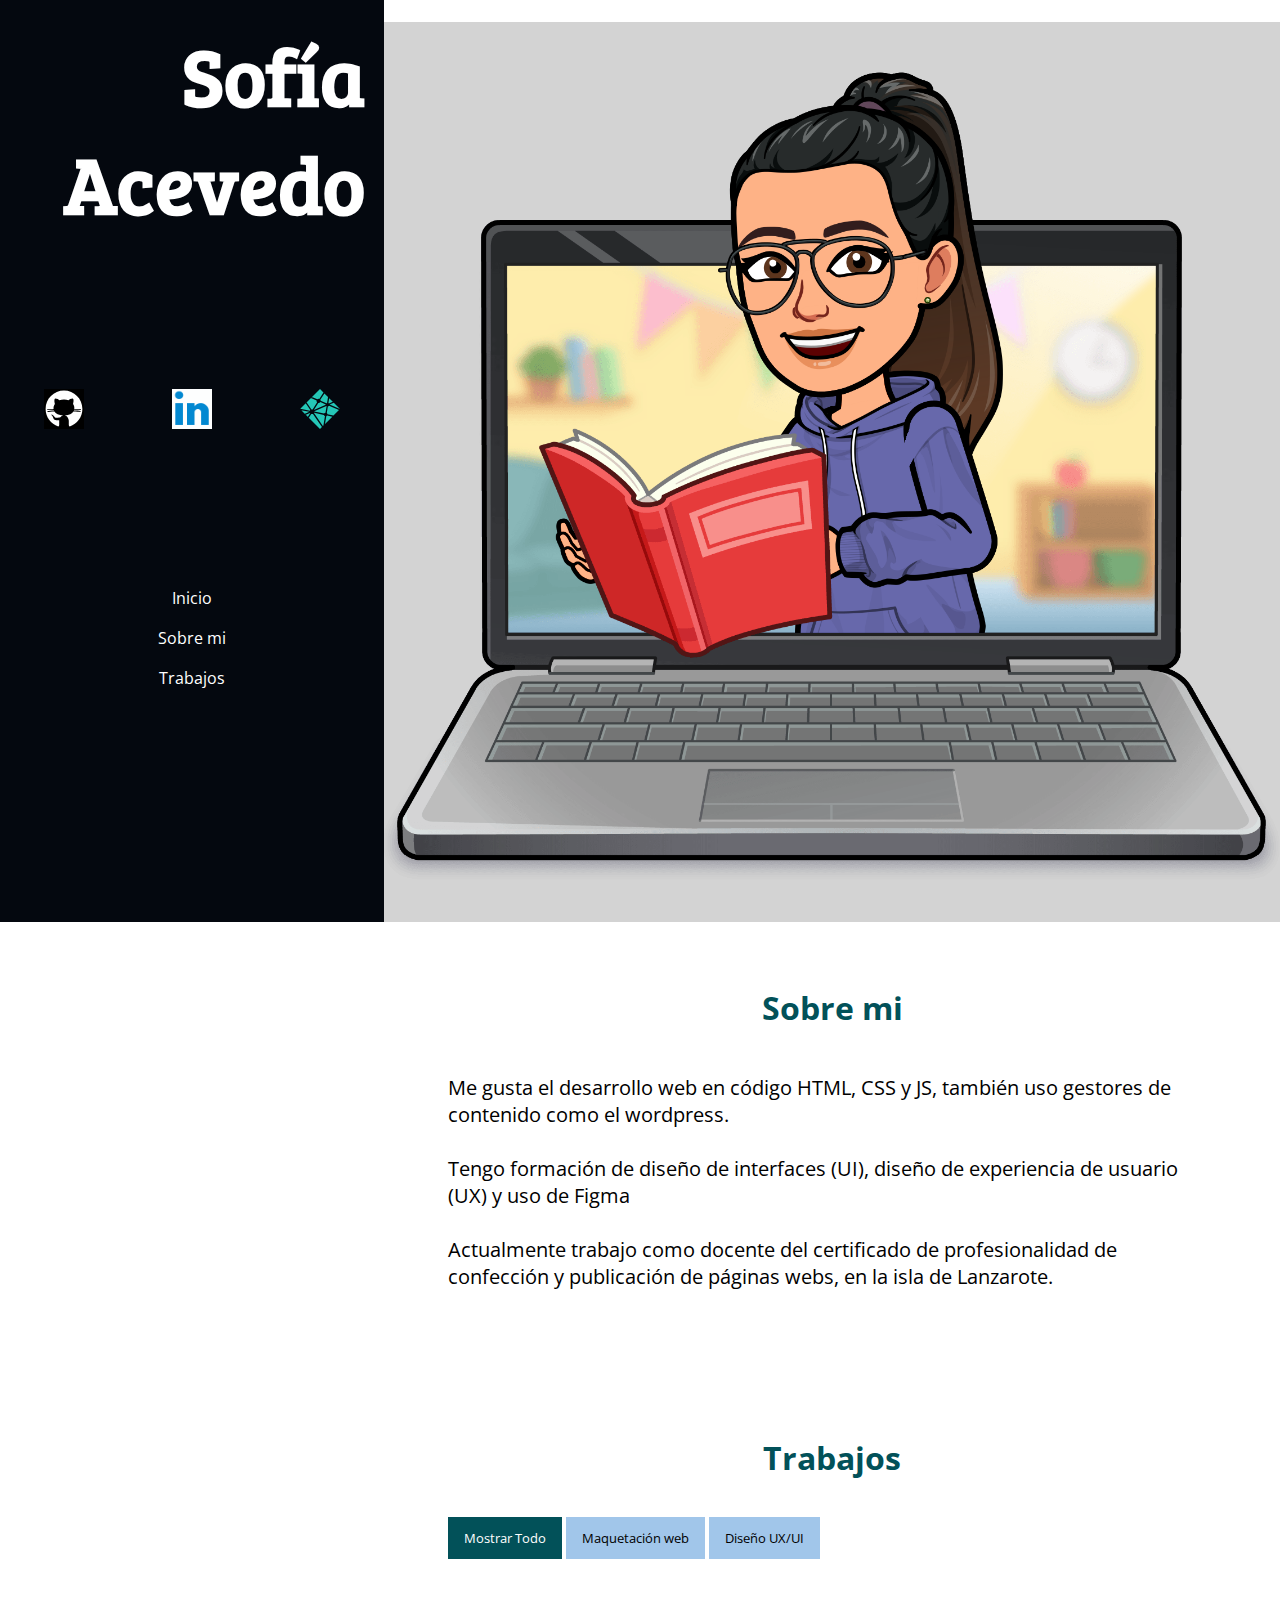
<file: index.html>
<!DOCTYPE html>
<html lang="es">
<head>
    <meta charset="UTF-8">
    <meta http-equiv="X-UA-Compatible" content="IE=edge">
    <meta name="viewport" content="width=device-width, initial-scale=1.0">
    <meta name="google-site-verification" content="uN5ayxUaKJ31uZ4CK2LYF6R_9jnBlcxccRVSQImg7zw" />
    <title>Sofia Acevedo Delgado</title>
    <link rel="icon" href="imagenes/iconos/favicon.png">
    <link href="estilo/estilo.css" rel="stylesheet">
    <script src="script/script.js"></script>
    <link rel="preconnect" href="https://fonts.googleapis.com">
<link rel="preconnect" href="https://fonts.gstatic.com" crossorigin>
<link href="https://fonts.googleapis.com/css2?family=Bree+Serif&family=Open+Sans&display=swap" rel="stylesheet">
</head>
<body>
    <div id="movil">
        <h1 class="movil">
            versión movil proximamente
        </h1>
    </div>
    <div id="movil_footer">
        <a href="html/alumnos.html">alumnos</a>
    </div>
    <header id="inicio">
        <div class="sidenav">
            <!-- <span> PORTFOLIO </span> -->
            
            <h1 id="h1_nombre">
                <span class="letra_azul">S</span>
                <span class="letra_malva">o</span>
                <span class="letra_azul">f</span>
                <span class="letra_malva">í</span>
                <span class="letra_azul">a</span>
            </h1>
            <h1 id="h1_apellido">
                <span class="letra_malva">A</span>
                <span class="letra_azul">c</span>
                <span class="letra_malva">e</span>
                <span class="letra_azul">v</span>
                <span class="letra_malva">e</span>
                <span class="letra_azul">d</span>
                <span class="letra_malva">o</span> 
                <br>
            </h1>
            <div class="contenedor_rrss">
                <a href="https://github.com/SofyFrontend?tab=repositories">
                    <img src="imagenes/iconos/github.svg" alt="icono de github, con enlace al perfil de github" class="rrss">
                </a>
                <a href="https://www.linkedin.com/in/sofia-acevedo/">
                    <img src="imagenes/iconos/linkedin.gif" alt="icono animado de linkedin, con enlace al perfil" class="rrss">
                </a>
                <a>
                <img src="imagenes/iconos/netlify.svg" alt="icono de netlify, con enlace al perfil" class="rrss">
                </a>
            </div>
            <nav> 
                <a href="#inicio"> Inicio </a>
                <a href="#sobre-mi">Sobre mi</a>
                <a href="#trabajos">Trabajos</a>
                <!-- <a href="html/alumnos.html">Alumnos</a> -->
            </nav>
        </div>
        <div id="avatar_1">  </div>
    </header>
    <section id="sobre-mi">
        <h2 id="sobremi_titulo">
            Sobre mi
        </h2>
        <p id="sobremi-parrafo"> 
            Me gusta el desarrollo web en código HTML, CSS y JS, también uso 
            gestores de contenido como el wordpress. <br> <br>
            Tengo formación de diseño de interfaces (UI), diseño de experiencia de usuario (UX) y uso de Figma<br><br>
            Actualmente trabajo como docente del certificado de profesionalidad de
            confección y publicación de páginas webs, en la isla de Lanzarote. <br><br>
            
        </p>
        
    </section>
    <section id="trabajos">
<h2 id="trabajos_titulo">
    Trabajos
</h2>
<!-- menu para filtrar los elementos segun web o diseño ui/ux -->
<div id="myBtnContainer">
    <button class="btn active" onclick="filterSelection('all')"> Mostrar Todo</button>
    <button class="btn" onclick="filterSelection('web')"> Maquetación web</button>
    <button class="btn" onclick="filterSelection('desing')"> Diseño UX/UI</button>
    <!-- <button class="btn" onclick="filterSelection('sketch')">Sketch Up </button> -->
</div>
<div class="container" id="galeria_container" >
    <div class="filterDiv desing">
         <img src="imagenes/Logo.png" alt="" id="imagen1">
    </div>
    <div class="filterDiv web"> 
        <img src="imagenes/capturasWeb/mini_galeria1_desktop.png" alt="" id="imagen2" class="filterDiv web">
    </div>
    <div class="filterDiv web"> 
        <img src="imagenes/capturasWeb/mini_galeria1_movil.png" alt="" id="imagen3" class="filterDiv web">
    </div>
    <div class="filterDiv web"> 
        <img src="imagenes/capturasWeb/mini_webMiguelAngel.png" alt="" id="imagen4" class="filterDiv web">
    </div>
    <div class="filterDiv desing"> 
        <img src="imagenes/capturasWeb/donarApp.png" alt="" id="imagen5" class="filterDiv desing">
    </div>
    <div class="filterDiv desing"> 
        <img src="imagenes/capturasWeb/sorteo.png" alt="" id="imagen6" class="filterDiv desing">
    </div>
    <div class="filterDiv desing"> 
        <img src="imagenes/capturasWeb/mini_contratoalquiler.png" alt="" id="imagen7" class="filterDiv desing">
    </div>
</div>
    </section>
    </body>
</html>
</file>
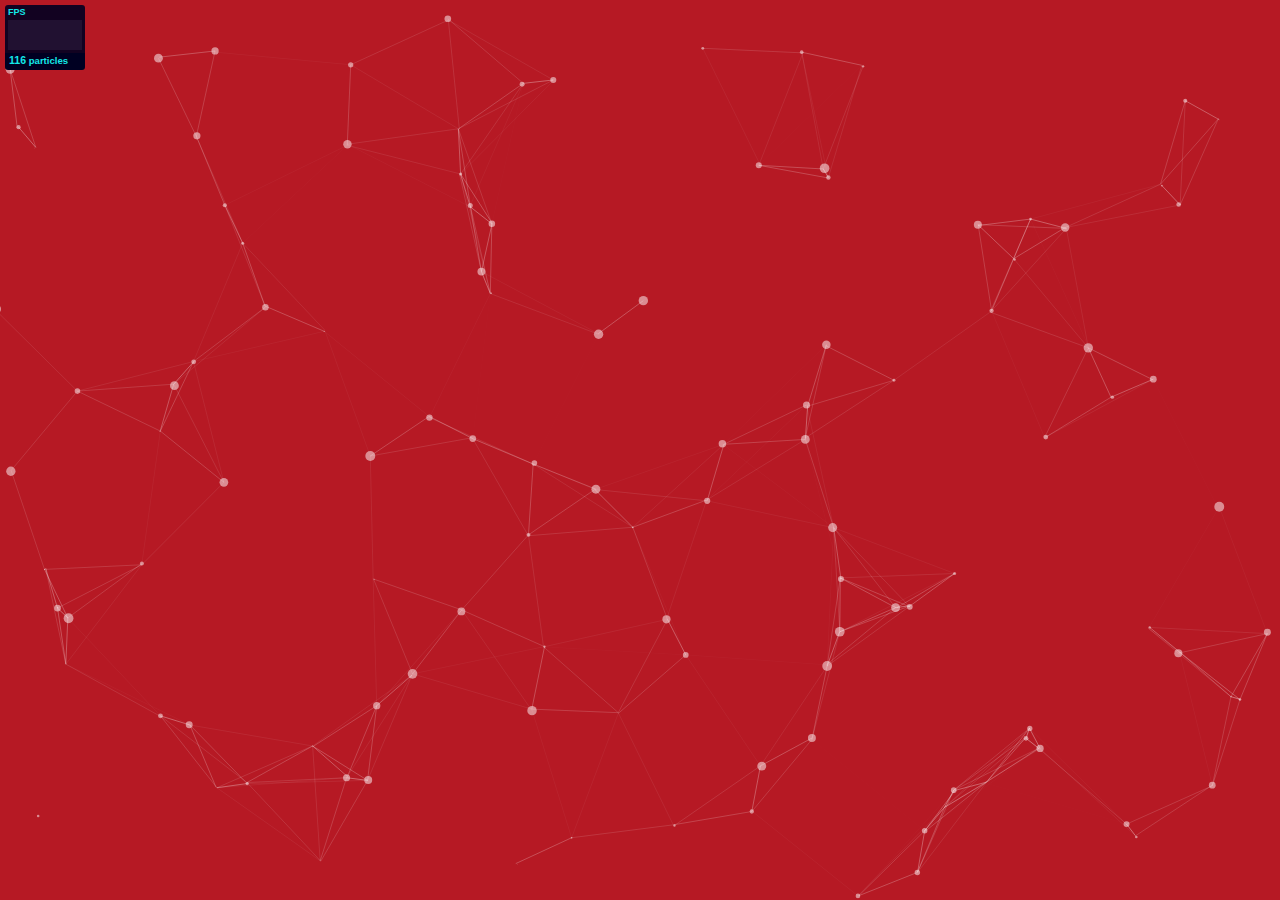
<file: script/particles.js-master/demo/index.html>
<!DOCTYPE html>
<html lang="en">
<head>
  <meta charset="utf-8">
  <title>particles.js</title>
  <meta name="description" content="particles.js is a lightweight JavaScript library for creating particles.">
  <meta name="author" content="Vincent Garreau" />
  <meta name="viewport" content="width=device-width, initial-scale=1.0, minimum-scale=1.0, maximum-scale=1.0, user-scalable=no">
  <link rel="stylesheet" media="screen" href="css/style.css">
</head>
<body>

<!-- count particles -->
<div class="count-particles">
  <span class="js-count-particles">--</span> particles
</div>

<!-- particles.js container -->
<div id="particles-js"></div>

<!-- scripts -->
<script src="../particles.js"></script>
<script src="js/app.js"></script>

<!-- stats.js -->
<script src="js/lib/stats.js"></script>
<script>
  var count_particles, stats, update;
  stats = new Stats;
  stats.setMode(0);
  stats.domElement.style.position = 'absolute';
  stats.domElement.style.left = '0px';
  stats.domElement.style.top = '0px';
  document.body.appendChild(stats.domElement);
  count_particles = document.querySelector('.js-count-particles');
  update = function() {
    stats.begin();
    stats.end();
    if (window.pJSDom[0].pJS.particles && window.pJSDom[0].pJS.particles.array) {
      count_particles.innerText = window.pJSDom[0].pJS.particles.array.length;
    }
    requestAnimationFrame(update);
  };
  requestAnimationFrame(update);
</script>

</body>
</html>
</file>
<file: estilo/estilo.css>
/* declaración de variables y estilos generales */
:root{
    --negro: #04080F;
    --azul-oscuro: #507dbc;
    --azul-medio: #a1c6ea;
    --azul-claro: #bbd1ea;
    --blanco: #fff;
    --oscuro: #025159; 
}

*{
    margin: 0%;
    padding: 0%;
    box-sizing: border-box;
    font-family: 'Open Sans', sans-serif;
}
 /* layout para movil*/
@media screen and (max-width: 600px){
    body{
        width: 100vw;
        height: 100vh;
        background-image: url(../imagenes/laptop\ reading.png);
        background-repeat: no-repeat;
        background-size: cover;
    }
    #movil{
        text-align: center;
    }
    #footer_movil{
        position: fixed;
        bottom: 2px;
    }
header, section {
    display: none;
}

}
@media screen and (min-width: 600px){
    /*el texto proximamente no se muestra*/
    #movil,#footer_movil{
        display: none;
    }
/*codigo copiado de howtow3c y adaptado al diseño filtro de elementos*/
.container {
    overflow: hidden;
  }
  
  .filterDiv {
    display: none; /* Hidden by default */
  }
  
  /* The "show" class is added to the filtered elements */
  .show {
    display: block;
  }
  
  /* Estilo de botones */
  .btn {
    border: none;
    outline: none;
    padding: 12px 16px;
    background-color: var(--azul-medio);
    cursor: pointer;
  }
  
  /* Cambia el color del fondo cuando  mouse-over */
  .btn:hover {
    background-color: var(--azul-oscuro);
  }
  
  /* cambia el color a oscuro cuando esta activa */
  .btn.active {
    background-color: var(--oscuro);
    color: white;
  }
  /* fin del código de howtow3c filtro de elementos*/


/*estilo comun a todos los titulos de las secciones*/
h2{
    text-align: center;
    font-size: 2em;
}

/* estilo de la cabecera  */
header{
    background-color: var(--negro);
    height: 100vh;
    z-index: -1;
/* definir el layout de la cabecera */
    display: grid;
    grid-template-columns: 30% 1fr;
    grid-template-rows: 10% 1fr;
    grid-template-areas:"nombre imagen "
                        "menu imagen";
}

/* codigo para la barra fija*/
.sidenav {
    height: 100%; /* Full-height: remove this if you want "auto" height*/ 
width: 30%;/* Set the width of the sidebar */ 
    position: fixed; /* Fixed Sidebar (stay in place on scroll) */ 
    z-index: 1; /* Stay on top */ 
    top: 0; /* Stay at the top */ 
    left: 0;
    background-color: var(--negro);
    overflow-x: hidden; /* Disable horizontal scroll */ 
    padding-top: 20px;
  
}
/*fin del código de la barra fija*/

/*resto de estilo para los elementos que estan en la barra fija*/
header div span{
    grid-area: logo;
    color: var(--blanco);
    font-family: 'Bree Serif', serif;
}
header nav{
    grid-area: menu;
    display: flex;
    flex-direction: column;
    align-items:center;
    margin-top: 15vh;
}
a:hover{
    background-color: var(--azul-oscuro);
    padding-left:100px;
    padding-right: 100px;

}

a{
    text-decoration: none;
    color:#fff;
   padding-top: 2vh;
}
#avatar_1{
    grid-area: imagen;
    background-image:url(../imagenes/laptop\ reading.png);
background-size: contain;
background-repeat: no-repeat;
background-position: center;
background-color: #d3d3d3;

}
header h1{
    color: var(--blanco);
    display: flex;
    align-items: flex-start;
    justify-content: end;
    grid-area: nombre;
    margin-left: 2vw;
    padding-right:5% ;
    font-size:5rem ;
    text-align: end;
    font-family: 'Bree Serif', serif;
}
.letra_azul:hover{
    color:blue;
    font-size: 1.2em;
}
.letra_malva:hover{
    color:violet;
    font-size: 1.2em;
}
.contenedor_rrss{
    display: flex;
    justify-content: space-around;
    margin-top: 15vh;
}
.rrss{
    max-width: 40px;
}
#scroll{
    position:absolute;
    bottom: 0;
    left: 45%;
}
/* estilo de la sección sobre mi  */
#sobre-mi{
    background-color: var(--blanco);
height: 50vh;
padding: 5vw;
margin-left: 30%;
}
#sobremi_titulo{
 color:var(--oscuro)   
}
#sobremi_titulo:hover{
text-shadow:5px 5px lightgrey;
text-decoration: underline lightgrey;
}
#sobremi-parrafo{
    margin-top: 5vh;
    font-size: 1.25em;
}

/* estilo de la sección trabajos*/
#trabajos{
    padding: 5vw;
    margin-left: 30%;
}
#trabajos_titulo{
    color:var(--oscuro);
    margin-bottom: 5%;   
   }
#trabajos_titulo:hover{
    text-shadow:5px 5px lightgrey;
    text-decoration: underline lightgrey;
    }
#galeria_container{
    display: grid;
    grid-template-columns: auto auto;
  gap: 1%;
    grid-template-areas: "foto1 foto2"
                         "foto3 foto4" 
                         "foto5 foto6"
                         "foto7 foto8";
}
#imagen1{
    grid-area: foto1;
}
#imagen2{
    grid-area: foto2;
    margin-left: auto;
    margin-right: auto;
}
#imagen3{
    grid-area: foto3;
    margin-left: auto;
    margin-right: auto;
}
#imagen4{
    grid-area: foto4;
    margin-left: auto;
    margin-right: auto;
   }
#imagen5{
    grid-area: foto5;
    margin-left: auto;
    margin-right: auto;
    }
#imagen6{
    grid-area: foto6;  
    margin-left: auto;
    margin-right: auto;    
}
#imagen7{
    grid-area:foto7;
    margin-left: auto;
    margin-right: auto;
}
}
/***********************************************************************************/
</file>
<file: script/particles.js-master/demo/css/style.css>
/* =============================================================================
   HTML5 CSS Reset Minified - Eric Meyer
   ========================================================================== */

html,body,div,span,object,iframe,h1,h2,h3,h4,h5,h6,p,blockquote,pre,abbr,address,cite,code,del,dfn,em,img,ins,kbd,q,samp,small,strong,sub,sup,var,b,i,dl,dt,dd,ol,ul,li,fieldset,form,label,legend,table,caption,tbody,tfoot,thead,tr,th,td,article,aside,canvas,details,figcaption,figure,footer,header,hgroup,menu,nav,section,summary,time,mark,audio,video{margin:0;padding:0;border:0;outline:0;font-size:100%;vertical-align:baseline;background:transparent}
body{line-height:1}
article,aside,details,figcaption,figure,footer,header,hgroup,menu,nav,section{display:block}
nav ul{list-style:none}
blockquote,q{quotes:none}
blockquote:before,blockquote:after,q:before,q:after{content:none}
a{margin:0;padding:0;font-size:100%;vertical-align:baseline;background:transparent;text-decoration:none}
mark{background-color:#ff9;color:#000;font-style:italic;font-weight:bold}
del{text-decoration:line-through}
abbr[title],dfn[title]{border-bottom:1px dotted;cursor:help}
table{border-collapse:collapse;border-spacing:0}
hr{display:block;height:1px;border:0;border-top:1px solid #ccc;margin:1em 0;padding:0}
input,select{vertical-align:middle}
li{list-style:none}


/* =============================================================================
   My CSS
   ========================================================================== */

/* ---- base ---- */

html,body{ 
	width:100%;
	height:100%;
	background:#111;
}

html{
  -webkit-tap-highlight-color: rgba(0, 0, 0, 0);
}

body{
  font:normal 75% Arial, Helvetica, sans-serif;
}

canvas{
  display:block;
  vertical-align:bottom;
}


/* ---- stats.js ---- */

.count-particles{
  background: #000022;
  position: absolute;
  top: 48px;
  left: 0;
  width: 80px;
  color: #13E8E9;
  font-size: .8em;
  text-align: left;
  text-indent: 4px;
  line-height: 14px;
  padding-bottom: 2px;
  font-family: Helvetica, Arial, sans-serif;
  font-weight: bold;
}

.js-count-particles{
  font-size: 1.1em;
}

#stats,
.count-particles{
  -webkit-user-select: none;
  margin-top: 5px;
  margin-left: 5px;
}

#stats{
  border-radius: 3px 3px 0 0;
  overflow: hidden;
}

.count-particles{
  border-radius: 0 0 3px 3px;
}


/* ---- particles.js container ---- */

#particles-js{
  width: 100%;
  height: 100%;
  background-color: #b61924;
  background-image: url('');
  background-size: cover;
  background-position: 50% 50%;
  background-repeat: no-repeat;
}
</file>
